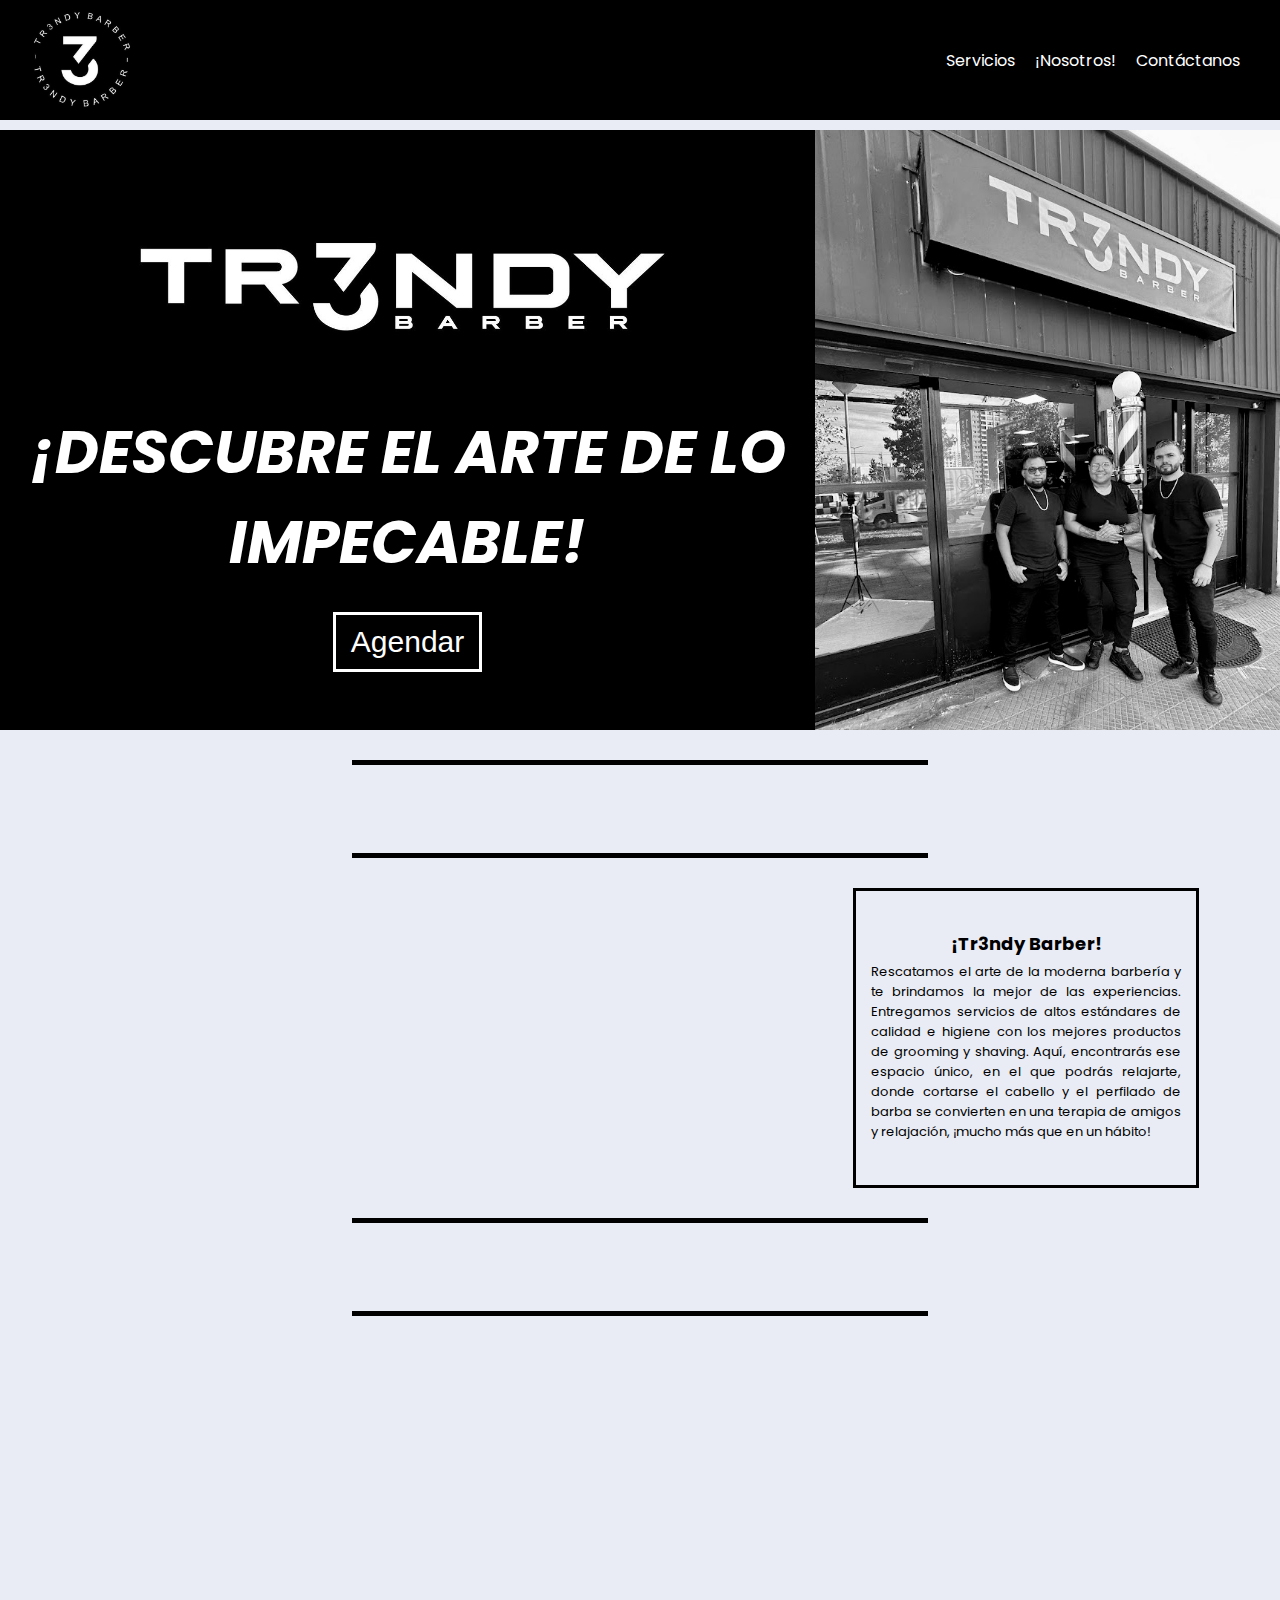
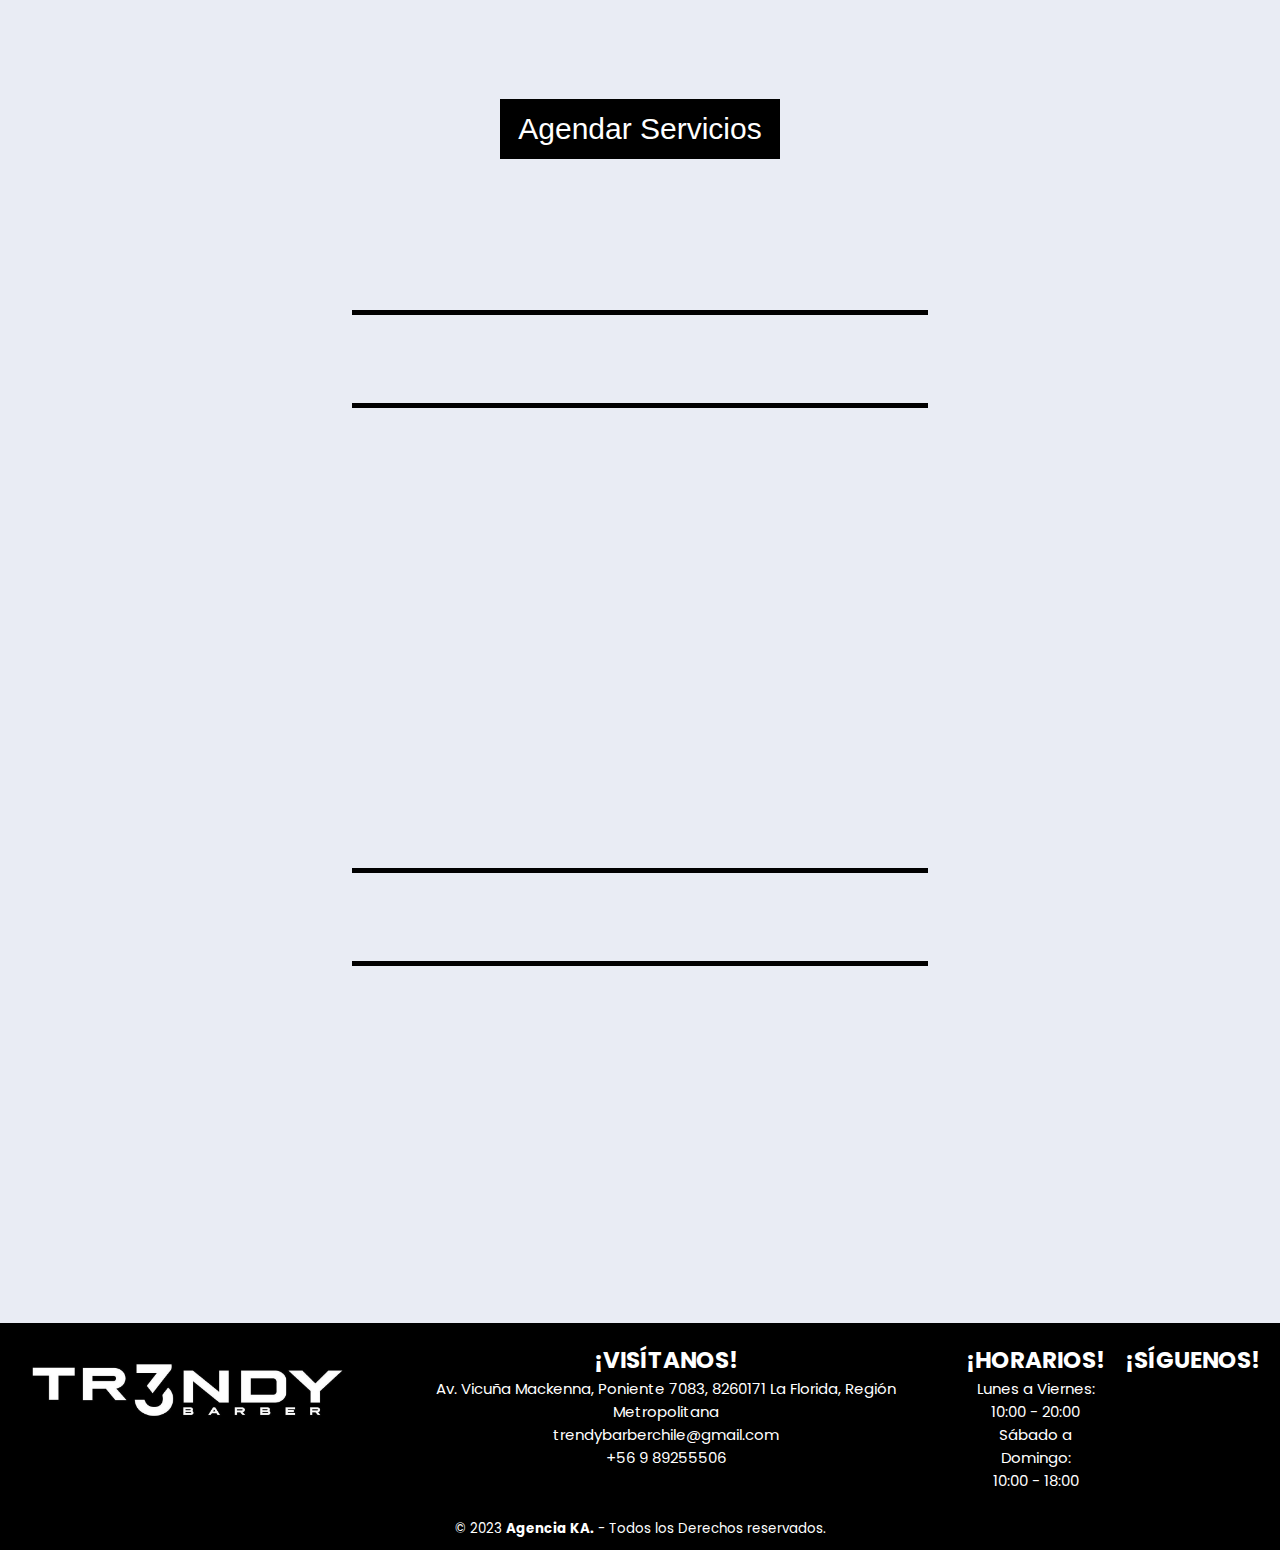
<file: root/index.html>
<!DOCTYPE html>
<html lang="es">
  <head>
    <meta charset="UTF-8" />
    <meta name="viewport" content="width=device-width, initial-scale=1.0" />
    <!-- Google Font -->
    <link rel="preconnect" href="https://fonts.googleapis.com" />
    <link rel="preconnect" href="https://fonts.gstatic.com" crossorigin />
    <link
      href="https://fonts.googleapis.com/css2?family=Poppins:wght@200&display=swap"
      rel="stylesheet"/>
    <!-- Font Awasome -->
    <link
      rel="stylesheet"
      href="https://cdnjs.cloudflare.com/ajax/libs/font-awesome/6.4.2/css/all.min.css"
      integrity="sha512-z3gLpd7yknf1YoNbCzqRKc4qyor8gaKU1qmn+CShxbuBusANI9QpRohGBreCFkKxLhei6S9CQXFEbbKuqLg0DA=="
      crossorigin="anonymous"
      referrerpolicy="no-referrer"/>
    <!-- Animaciones-->
    <link href="https://unpkg.com/aos@2.3.1/dist/aos.css" rel="stylesheet">
    <link
    rel="stylesheet"
    href="https://cdnjs.cloudflare.com/ajax/libs/animate.css/4.1.1/animate.min.css"
  />
    <!-- Estilos CSS-->
    <link rel="stylesheet" href="./styles/estilo.css" />
    <link rel="stylesheet" href="./styles/carrusel.css">
    <title>¡Tr3ndy Barber!</title>
  </head>
  <body>
    <header>
      <div class="container__menu">
        <div class="logo">
          <img src="./assets/logo_1.jpg" alt="Logo" />
        </div>
        <div class="menu">
          <i class="fas fa-bars" id="btn_menu"></i>
          <div id="back_menu"></div>
          <nav id="nav">
            <ul>
              <li><a href="#serv">Servicios</a></li>
              <li><a href="#us">Nosotros</a></li>
              <li><a href="#ubic">Contáctanos</a></li>
            </ul>
          </nav>
        </div>
      </div>
      <div class="container-menu">
        <div class="logo-desk">
          <img src="./assets/logo_1.jpg" alt="Logo" />
        </div>

        <nav>
          <ul>
            <li><a href="#serv">Servicios</a></li>
            <li><a href="#us">¡Nosotros!</a></li>
            <li><a href="#ubic">Contáctanos</a></li>
          </ul>
        </nav>
      </div>
    </header>

    <!-- BANNER -->

    <div class="banner">
      <div class="banner-info">
        <div class="banner-logo">
          <img src="./assets/TR3NDY_FONDO_NEGRO.jpeg" alt="" />
        </div>
        <div class="banner-frase">
          <h3 data-aos="zoom-in">¡DESCUBRE EL ARTE DE LO IMPECABLE!</h3>
        </div>
        <a
          href="https://trendybarbercl.setmore.com/?instant_experiences_enabled=true"
          target="_blank"
          ><button class="btn">Agendar</button></a
        >
      </div>
      <div class="banner-img">
        <img src="./assets/EQUIPO.jpg" alt="" />
      </div>
    </div>

    <!-- PERFILES -->

    <div class="about-container" id="us">
      <div class="linea"></div>
      <h1 data-aos="fade-right">¿Quiénes somos?</h1>
      <div class="linea"></div>
      <div class="profile-container">
        <div class="profile">
          <div data-aos="flip-left" class="img-profile">
            <img src="./assets/Perfiles/gustavoPerfilMod.png" alt="Gustavo perfil" />
            <h2>Gustavo</h2>
          </div>
          <div data-aos="flip-left" class="img-profile">
            <img src="./assets/Perfiles/luisPerfilMod.png" alt="Luis perfil" />
            <h2>Luis</h2>
          </div>
          <div data-aos="flip-left" class="img-profile">
            <img src="./assets/Perfiles/dubraskaPerfilMod.png" alt="dubraska perfil" />
            <h2>Dubraska</h2>
          </div>
        </div>
        <div class="text-profile">
          <div class="trendy-bio mostrar">
            <h2>¡Tr3ndy Barber!</h2>
            <p>
              Rescatamos el arte de la moderna barbería y te brindamos la mejor
              de las experiencias. Entregamos servicios de altos estándares de
              calidad e higiene con los mejores productos de grooming y shaving.
              Aquí, encontrarás ese espacio único, en el que podrás relajarte,
              donde cortarse el cabello y el perfilado de barba se convierten en
              una terapia de amigos y relajación, ¡mucho más que en un hábito!
            </p>
          </div>
          <div  class="gustavo-bio ocultar">
            <h2>Gustavo</h2>
            <p>
              ¡Hola! Soy Gustavo y te contaré sobre mi: en mi tiempo libre suelo
              escuchar música y ver películas. En mi trabajo me gusta cortar
              cabello, crear vínculos con mis clientes y brindarles un buen
              trato en cada visita; trato de evolucionar constantemente para
              estar al día con los cortes y estilos en tendencia para así
              complacer a mis clientes.
            </p>
            <h3 class="btn">Tr3ndy Barber</h3>
          </div>
          <div class="luis-bio ocultar">
            <h2>Luis</h2>
            <p>
              ¡Hola! Mi nombre es Luis Daniel Gil, en mi tiempo libre suelo
              salir, compartir con amigos y familiares, también ver series y
              deportes. En mi trabajo, además de brindar un excelente servicio
              (corte de cabello, barba, perfilado de cejas, limpieza facial), me
              enfoco en la conexión con el cliente para que sea una grata
              experiencia.
            </p>
            <h3 class="btn">Tr3ndy Barber</h3>
          </div>
          <div class="dubraska-bio ocultar">
            <h2>Dubraska</h2>
            <p>
              ¡Hola! Mi nombre es Dubraska, en mi tiempo libre me encanta
              escuchar música, ver series y compartir con amigos y familiares.
              En mi trabajo me especializo en cortes de cabello, barba,
              depilación, limpieza facial y tintura. Más que una profesión, es
              mi estilo de vida porque me gusta conectar con mis clientes ,
              mejorando su imagen y brindándoles un buen servicio.
            </p>
            <h3 class="btn">Tr3ndy Barber</h3>
          </div>
        </div>
      </div>
    </div>

    

    <!-- SERVICIOS -->
    

    <div class="serv-container" id="serv">
      <div class="linea"></div>
      <h1 data-aos="fade-left">Nuestros Servicios</h1>
      <div class="linea"></div>
      <div class="serv-category">
        <!-- Categoria Cabello -->
        <div data-aos="flip-right" class="serv" id="serv1">
          <div  class="serv-img">
            <img class="img ocultar" src="./assets/Servicios/corte.png" alt="Corte de cabello" />
            <h2 class=" serv-text saber-mas">Saber más</h2>
            <h2 class="serv-text">Corte de Cabello</h2>
            
          </div>
          <div class="serv-info ocultar">
            <h2>Corte de Cabello</h2>
            
            <p>
              Ofrecemos cortes de cabello con asesoría personalizada mas lavado
              hidratante con Shampoo Premium Sir Fausto libre de sodio y
              parabenos, con efecto anti-caída y protector del cuero cabelludo
              para brindarte un servicio de calidad y un estilo único como lo es
              tr3ndy Barber.
            </p>
            <p>
              ¡No olvides revisar nuestras promociones de servicios en nuestra
              sección de agendamiento!
            </p>
            <h3 class="btn">Categorias</h3>
          </div>
        </div>
        <!-- Categoria Barba -->
        <div data-aos="flip-right" class="serv" id="serv2">
          <div class="serv-img">
            <img
              class="img ocultar"
              src="./assets/Servicios/barba.png"
              alt="Barba"
            />
            <h2 class=" serv-text saber-mas">Saber más</h2>
            <h2 class="serv-text">Corte de Barba</h2>
            
          </div>
          <div class="serv-info ocultar">
            <h2>Corte de Barba</h2>
            <p>
              Un protocolo especializado en el cuidado de tu barba con toalla
              caliente y productos premium: agua micelar para eliminar celulas
              muertas e impurezas, pre-pos barba e hidratante, además masaje y
              bebida de cortesía para brindarte un servicio de calidad y un
              estilo único como lo es tr3ndy Barber.
            </p>
            <p>
              ¡No olvides revisar nuestras promociones de servicios en nuestra
              sección de agendamiento!
            </p>
            <h3 class="btn">Categorias</h3>
          </div>
        </div>
        <!-- Categoria Facial -->
        <div data-aos="flip-right" class="serv" id="serv3">
          <div class="serv-img">
            <img
              class="img ocultar"
              src="./assets/Servicios/facial.png"
              alt="Tratamiento Facial"
            />
            <h2 class=" serv-text saber-mas">Saber más</h2>
            <h2 class="serv-text">Limpieza Facial</h2>
          </div>
          <div class="serv-info ocultar">
            <h2>Limpieza Facial</h2>
            <p>
              Usamos la marca premium Pure Sir Fausto: Agua micelar, mascarilla
              de arcilla y serum para hidratar el rostro eliminando con tres
              simples pasos la grasa e impureza, tambien ofrecemos un servicio
              de depilación en tres zonas del rostro: oreja, pomulos y nariz,
              con cera especializada, además de masaje y bebida de cortesía para
              brindarte un servicio de calidad y un estilo unico como lo es
              tr3ndy Barber.
            </p>
            <p>
              ¡No olvides revisar nuestras promociones de servicios en nuestra
              sección de agendamiento!
            </p>
            <h3 class="btn">Categorias</h3>
          </div>
        </div>
        <!-- Categoria Colorimetria -->
        <div data-aos="flip-right" class="serv" id="serv4">
          <div class="serv-img">
            <img
              class="img ocultar"
              src="./assets/Servicios/ServColorimetria.png"
              alt="Colorimetría"
            />
            <h2 class=" serv-text saber-mas">Saber más</h2>
            <h2 class="serv-text">Colorimetría</h2>
          </div>

          <div class="serv-info ocultar">
            <h2>Colorimetría</h2>
            <p>
              Ofrecemos un servicio de decoloración mas color a elección,
              aplicando productos profesionales. Incluye lavado nutritivo y
              masaje. Puede ser color completo o solo parte superior, además de
              bebida de cortesía para brindarte un servicio de calidad y un
              estilo único como lo es tr3ndy Barber.
            </p>
            <p>
              ¡No olvides revisar nuestras promociones de servicios en nuestra
              sección de agendamiento!
            </p>
            <h3 class="btn">Categorías</h3>
          </div>
        </div>
      </div>
      <a
        href="https://trendybarbercl.setmore.com/?instant_experiences_enabled=true"
        target="_blank"
      >
        <button class="btn">Agendar Servicios</button></a
      >

      <div class="social">
        <a href="https://www.instagram.com/tr3ndybarber/" target="_blank"
          ><i class="fa-brands fa-instagram" style="color: #000000"></i
        ></a>
        <a
          href="https://web.facebook.com/people/Trendy-Barber-CL/100091980216560/?mibextid=LQQJ4d"
          target="_blank"
          ><i class="fa-brands fa-facebook" style="color: #000000"></i
        ></a>
        <a href="https://wa.me/56989255506" target="_blank"
          ><i class="fa-brands fa-whatsapp" style="color: #000000"></i
        ></a>
      </div>
    </div>

    

    <!-- Carrusel -->
    <div class="carrusel-container">
      <div class="linea"></div>
      <h1 data-aos="fade-right">Galeria de Experiencias</h1>
      <div class="linea"></div>

    </div>

    <div data-aos="flip-up" class="wrapper">
      <i id="left" class="fa-solid fa-angle-left"></i>
      <div class="carousel">
        <img src="./assets/carrusel/13.png" alt="img" draggable="false">
        <img src="./assets/carrusel/8.png" draggable="false">
        <img src="./assets/carrusel/3.png" draggable="false">
        <img src="./assets/carrusel/4.png" draggable="false">
        <img src="./assets/carrusel/12.png" draggable="false">
        <img src="./assets/carrusel/6.png" draggable="false">
        <img src="./assets/carrusel/7.png" draggable="false">
        <img src="./assets/carrusel/2.png" draggable="false">
        <img src="./assets/carrusel/9.png" draggable="false">
        <img src="./assets/carrusel/10.png" draggable="false">
        <img src="./assets/carrusel/11.png" draggable="false">
        <img src="./assets/carrusel/5.png" draggable="false">
        <img src="./assets/carrusel/1.png" draggable="false">
        <img src="./assets/carrusel/14.png" draggable="false">
      </div>
      <i id="right" class="fa-solid fa-angle-right"></i>
    </div>
    
   
    <!-- Seccion Ubicacion -->
    <div class="ubic-container" id="ubic">
      <div class="linea"></div>
      <h1 data-aos="fade-left">¡¿Dónde encontrarnos?!</h1>
      <div class="linea"></div>
      <div class="ubic">
        <iframe
          src="https://www.google.com/maps/embed?pb=!1m18!1m12!1m3!1d3326.3088589403574!2d-70.60596982517569!3d-33.51935457336236!2m3!1f0!2f0!3f0!3m2!1i1024!2i768!4f13.1!3m3!1m2!1s0x2740d6c82ad8d0f9%3A0x5c49ebdbfe699f95!2sTr3ndy%20Barber!5e0!3m2!1ses-419!2scl!4v1690721076925!5m2!1ses-419!2scl"
          width="1000"
          height="400"
          style="border: 0"
          allowfullscreen=""
          loading="lazy"
          referrerpolicy="no-referrer-when-downgrade"
        ></iframe>
      </div>
    </div>

    

    

    <footer>
      <div class="footer-info">
        <div class="footer-logo">
          <img src="./assets/TR3NDY_FONDO_NEGRO - copia.jpeg" alt="logo" />
        </div>
        <div class="footer-msj">
          <h2>¡VISÍTANOS!</h2>
          <p>Av. Vicuña Mackenna, Poniente 7083, 8260171 La Florida, Región Metropolitana</p>
          <p>trendybarberchile@gmail.com</p>
          <p>+56 9 89255506</p>
        </div>
        <div class="footer-horarios">
          <h2>¡HORARIOS!</h2>
          <p>Lunes a Viernes: </p>
          <p>10:00 - 20:00</p>
          <p>Sábado a Domingo: </p>
          <p>10:00 - 18:00</p>
          
        </div>
        <div class="footer-social">
          <h2>¡SÍGUENOS!</h2>
          <div class="footer-red">
            <a href="https://www.instagram.com/tr3ndybarber/" target="_blank"
              ><i class="fa-brands fa-instagram"></i
            ></a>
            <a
              href="https://web.facebook.com/people/Trendy-Barber-CL/100091980216560/?mibextid=LQQJ4d"
              target="_blank"
              ><i class="fa-brands fa-facebook"></i
            ></a>
            <a href="https://wa.me/56989255506" target="_blank"
              ><i class="fa-brands fa-whatsapp"></i
            ></a>
          </div>
        </div>
      </div>

      <div class="marca">
        <small
          >&copy; 2023 <b>Agencia KA.</b> - Todos los Derechos reservados.
        </small>
      </div>
    </footer>
    <!-- JS -->
    <script src="https://unpkg.com/aos@2.3.1/dist/aos.js"></script>
    <script src="./js/profile.js"></script>
    <script src="./js/menu.js"></script>
    <script src="./js/carousel.js"></script>
    <script src="./js/servDesk-Mob.js"></script>
    <script src="./js/imgenHover.js"></script>

    <script>
      AOS.init();
    </script>
    
  </body>
</html>
</file>
<file: root/styles/estilo.css>
/* Estilos Generales */

* {
  margin: 0;
  padding: 0;
  box-sizing: border-box;
}

body {
  background-color: #e9ecf4;
  text-align: center;
  font-family: "Poppins", sans-serif;
}

.ocultar {
  display: none;
}

.mostrar {
  display: block;
}

.linea {
  background-color: #000;
  height: 5px;
  width: 50%;
  margin: auto;
}

a {
  text-decoration: none;
  color: white;
}

h1 {
  margin: 20px;
}

p {
  font-size: 15px;
}

h2 {
  font-size: 20px;
}

iframe {
  max-width: 90%;
  height: 300px;
}

.btn {
  background-color: #000;
  color: white;
  font-size: 30px;
  padding-top: 10px;
  padding-bottom: 10px;
  padding-left: 15px;
  padding-right: 15px;
  border: 3px solid #000;
  margin: 15px;
  cursor: pointer;
}

.btn:hover {
  background-color: white;
  border: 3px solid #000;
  color: black;
  transition: 0.3s;
}

/* Estilos Header */

header {
  background-color: #000;
}

.logo {
  margin-left: 15px;
  margin-top: 10px;
  margin-bottom: 5px;
}

.logo img {
  height: 80px;
}

.container-menu {
  display: none;
}

.container__menu {
  display: flex;
  align-items: center;
  justify-content: space-between;
}

.menu {
  display: flex;
  justify-content: center;
  align-items: center;
}

.menu ul {
  display: flex;
  flex-direction: column;
}

.menu ul li {
  margin-top: 30px;
}

.menu ul li a {
  color: white;
}

.menu nav {
  position: fixed;
  top: 0;
  right: -250px;
  width: 250px;
  height: 100vh;
  background: #000;
  padding: 40px;
  z-index: 1;
  transition: all 300ms;
}

#selected {
  color: grey;
}

#back_menu {
  position: fixed;
  top: 0;
  left: 0;
  width: 100%;
  height: 100vh;
  background: rgba(0, 0, 0, 0.5);
  display: none;
  z-index: 1;
}

#btn_menu {
  font-size: 24px;
  width: 50px;
  height: 50px;
  background: white;
  display: flex;
  flex-direction: row;
  justify-content: center;
  align-items: center;
  border-radius: 50px;
  margin-right: 20px;
  cursor: pointer;
}

/* Etilos Banner */
.banner {
  margin-top: 10px;
  background-color: #000;

  display: flex;
  flex-direction: column;
  justify-content: center;
  align-items: center;
}

.banner-logo img {
  width: 100%;
}

.banner h3 {
  color: white;
  font-size: 40px;
  font-style: italic;

  padding: 10px;
}

.banner-frase {
  margin: auto;
}

.banner .btn {
  border: 3px solid white;
}

.banner-img {
  width: 100%;
}

.banner-img img {
  width: 100%;
  display: block;
  filter: grayscale(100%);
}

/* Estilos Seccion Perfiles */

.about-container {
  width: 90%;
  max-width: 480px;
  margin: 30px auto 0 auto;
  display: flex;
  flex-direction: column;
  align-items: center;
}

.profile-container {
  display: flex;
  flex-direction: column;
  gap: 10px;
  margin-top: 10px;
}

.profile {
  display: flex;
  overflow: hidden;
  margin-top:20px
}

.img-profile {
  position: relative;
  overflow: hidden;
}

.img-profile img:hover {
  transform: scale(1.1);
  transition: 1.5s;
}

.img-profile img {
  width: 100%;
  height: 100%;
}

.img-profile h2 {
  position: absolute;
  color: white;
  left: 50%;
  top: 80%;
  transform: translate(-50%, -15%);
  padding-left: 5px;
  padding-right: 5px;
  background-color: #a8a8a888;
  cursor: pointer;
}

.img-profile h2:hover {
  background-color: white;
  color: black;
}

.text-profile {
  padding: 10px;
  border: 3px solid #000;
  display: flex;
  flex-direction: column;
  justify-content: center;
}

.text-profile h2 {
  margin-bottom: 10px;
}

.text-profile p {
  text-align: justify;
  padding: 5px;
}

.text-profile .btn {
  font-size: 20px;
}

/* Estilos Seccion Servicios */

.serv-container {
  width: 70%;
  max-width: 480px;
  margin: 30px auto 0 auto;
  display: flex;
  flex-direction: column;
  align-items: center;
}

.serv-category {
  margin-top: 30px;
}

.serv {
  margin: 10px;
}

.img {
  width: 100%;
  display: block;
  filter: grayscale(100%);
}

.img:hover, .hover-activo {
  transform: scale(1.1);
  transition: 1.5s;
  filter: grayscale(0%);
}



.serv-img {
  position: relative;
  overflow: hidden;
}

.serv-img h2 {
  font-size: 30px;
  position: absolute;
  color: white;
  left: 50%;
  top: 50%;
  transform: translate(-50%, -50%);
  padding-left: 5px;
  padding-right: 5px;
  white-space: nowrap;
  background-color: #a8a8a888;
  cursor: pointer;
}

.saber-mas h3{

  left: 50%;
  top: 80%;
  transform: translate(-50%, -15%);

}



.serv-img h2:hover {
  background-color: white;
  color: black;
}

.serv-img .saber-mas{
  left: 50%;
  top: 80%;
  transform: translate(-50%, -15%);
  font-size: 20px;

}

.social {
  font-size: 50px;
  margin-top: 10px;
  justify-content: center;
}

.social i {
  margin-left: 20px;
  margin-right: 20px;
  padding: 5px;
}

.social i:hover {
  transform: scale(1.2);
}

.serv-info {
  padding: 10px;
  border: 3px solid #000;
  margin-top: 10px;
}

.serv-info h2 {
  margin-bottom: 10px;
}

.serv-info p {
  text-align: justify;
  padding: 10px;
}

.serv-info .btn {
  margin: 0;
  font-size: 20px;
}

/* Estilos del Carrusel */

.carrusel-container {
  margin: 50px auto 30px auto;
  width: 90%;
} 

/*
.wrapper {
  max-width: 1200px;
  width: 90%;
  display: flex;
  justify-content: center;
  align-items: center;
  position: relative;
  padding: 0 10px;
  margin: auto;
}


.wrapper i {
  top: 50%;
  height: 44px;
  width: 44px;
  color: white;
  cursor: pointer;
  font-size: 1.2rem;
  position: absolute;
  text-align: center;
  line-height: 44px;
  background: black;
  border-radius: 50%;
  transform: translate(-50%);
  transition: transform 0.1s linear;
  z-index: 1;
  } 



.wrapper i:active{
  transform: translateY(-50%) scale(0.9);
}
.wrapper i:hover{
  background-color: white;
  color: #000;
}

.wrapper i:first-child{
  left: 22px;
  display: none;
  
}


.wrapper i:last-child{
  right: -22px;
}



.wrapper .carousel{
  font-size: 0px;
  cursor: pointer;
  overflow: hidden;
  white-space: nowrap;
  scroll-behavior: smooth;
}



.carousel.dragging{
  cursor: grab;
  scroll-behavior: auto;
}

.carousel.dragging img{
  pointer-events: none;
}

.carousel img {
  height: 340px;
  object-fit: cover;
  user-select: none;
  width: 100%;
  margin-left: 14px;
  filter: grayscale(100%);
}

.carousel img:first-child{
  margin-left: 0px;
}  */



.ubic-container {
  margin: 30px auto 0 auto;
  width: 90%;
}

.ubic {
  margin-top: 30px;
}

/* FOOTER */

footer {
  background-color: #000;
  width: 100%;
  margin-top: 20px;
  display: flex;
  flex-direction: column;
  justify-content: center;
  align-items: center;
}

.footer-info {
  width: 100%;

  margin: auto;
  color: white;
}

.footer-msj p {
  padding: 30px;
}

.footer-logo img {
  width: 100%;
  padding-left: 20px;
  padding-right: 20px;
}

.footer-red a i {
  font-size: 40px;
  margin: 10px;
  margin-top: 20px;
}

.marca {
  color: white;
  padding-bottom: 10px;
}
.footer-msj p{
  padding: 5px;
}

/* RESPONSIVE */

@media screen and (min-width: 555px) {
  .banner {
    flex-direction: row;
    margin: auto;
    max-height: 700px;
    margin-top: 10px;
  }

  .banner h3 {
    font-size: 28px;
  }

  .banner-info {
    width: 100%;
  }

  .banner-img img {
    height: 100%;
  }

  .banner-img {
    height: 100%;
  }

  .container-menu {
    display: none;
  }

  .about-container {
    width: 90%;
    max-width: 768px;
  }

  .serv-container {
    width: 90%;
    max-width: 768px;
  }

  .serv-category {
    display: flex;
    flex-direction: row;
    flex-wrap: wrap;
    align-items: center;
    justify-content: center;
  }

  .serv {
    width: 48%;
    margin: 5px;
  }

  .serv-img {
    width: 100%;
    margin-left: 5px;
    margin-right: 5px;
  }

  .serv-info {
    width: 50%;
  }

  h2 {
    font-size: 30px;
  }

  /* .carousel img {
    width: calc(100% / 2);
  } */
}

@media screen and (min-width: 1024px) {
  .banner {
    max-height: 600px;
  }

  .banner-img {
    width: auto;
  }

  .banner-img img {
    max-height: 600px;
    width: auto;
  }

  .banner-info {
    width: 100%;
  }

  .banner-info h3 {
    font-size: 60px;
  }

  .container__menu {
    display: none;
  }

  .container-menu {
    height: 120px;
    display: flex;
    justify-content: space-between;
    align-items: center;
  }

  .logo-desk img {
    height: 100px;
    margin-left: 30px;
    display: flex;
    align-items: center;
  }

  .container-menu ul {
    display: flex;
    margin-right: 30px;
  }

  .container-menu ul li {
    margin: 10px;
  }
/* 
  .carousel img {
    width: calc(100% / 3);
  } */

  /* Estilos Profile */

  .about-container {
    width: 90%;
    height: auto;
    max-width: 1500px;
  }

  .profile-container {
    flex-direction: row;
    justify-content: center;
  }

  .text-profile {
    width: 30%;
    height: 300px;
    margin-top: 20px;
  }

  .text-profile p {
    font-size: 11px;
  }

  .text-profile .btn {
    font-size: 12px;
    margin: 0;
  }

  h2 {
    font-size: 23px;
  }

  .text-profile h2 {
    margin: 0;
    font-size: 18px;
  }

  .img-profile {
    height: 300px;
  }

  /*Estilos Servicios  */
  .serv-container {
    width: 90%;
    max-width: 1500px;
    justify-content: center;
    align-items: center;
  }

  .serv-category {
    flex-wrap: nowrap;
  }

  .serv {
    width: 100%;
  }

  .serv-info {
    max-width: 700px;
    margin-top: 0;
  }

  .serv-info p {
    font-size: 17px;
  }

  .serv-info .btn {
    font-size: 13px;
  }

  .serv h2 {
    font-size: 23px;
  }

  .serv .btn {
    font-size: 20px;
  }

  /* ESTILOS PARA FUNCION JS SERVICIOS */
  .serv-info-show {
    display: flex;
    justify-content: center;
    align-items: center;
    display: flex;
    flex-direction: column;
  }

  .serv-show {
    justify-content: center;
  }

  .serv-img-show {
    height: 100%;
    width: auto;
  }

  .img-show {
    height: 500px;
    width: auto;
  }

  .footer-info {
    display: flex;
    flex-direction: row;
    justify-content: center;
    text-align: center;
  }

  .footer-logo {
    width: auto;
    margin-right: 10px;
    margin-left: 10px;
  }

  .footer-logo img {
    max-width: 400px;
  }

  .footer-msj {
    width: auto;
    margin-top: 20px;
    margin-right: 10px;
    margin-left: 10px;
  }

  .footer-horarios{
    width: auto;
    margin-top: 20px;
    margin-right: 10px;
    margin-left: 10px;

  }

  .footer-msj p{
    
    padding: 0 30px 0 30px;
  }

  .footer-social {
    width: auto;
    margin-top: 20px;
    margin-right: 20px;
    margin-left: 10px;
    
  }

  .footer-red{
    display: flex;
    flex-direction: column;

  }



  .footer-red a i{
    font-size: 30px;
    margin: 5px;

  }
}

@media screen and (min-width: 1200px) {
  .text-profile p {
    font-size: 13px;
  }

  .serv h2 {
    font-size: 25px;
  }
}

@media screen and (min-width: 556px) and (max-width: 1023px) {
  .serv-info {
    width: 100%;
  }

  .footer-msj p{
    padding: 5px;
  }

}

@media screen and (max-width: 451px) {
  .social {
    font-size: 40px;
  }

  .social i {
    margin: auto;
  }

  .serv-img h2 {
    font-size: 20px;
  }

  .serv-container .btn {
    font-size: 20px;
  }
}
</file>
<file: root/styles/carrusel.css>
.wrapper{
  display: flex;
  max-width: 1200px;
  position: relative;
  justify-content: center;
  align-items: center;
  margin: auto;
  width: 90%;
}
.wrapper i{
  top: 50%;
  height: 44px;
  width: 44px;
  color: white;
  cursor: pointer;
  font-size: 1.15rem;
  position: absolute;
  text-align: center;
  line-height: 44px;
  background: black;
  border-radius: 50%;
  transform: translateY(-50%);
  transition: transform 0.1s linear;
  z-index: 1;
}
.wrapper i:active{
  transform: translateY(-50%) scale(0.9);
}
.wrapper i:hover{
  background: white;
  color: black;
}
.wrapper i:first-child{
  left: -22px;
  display: none;
}
.wrapper i:last-child{
  right: -22px;
}
.wrapper .carousel{
  font-size: 0px;
  cursor: pointer;
  overflow: hidden;
  white-space: nowrap;
  scroll-behavior: smooth;
}
.carousel.dragging{
  cursor: grab;
  scroll-behavior: auto;
}
.carousel.dragging img{
  pointer-events: none;
}
.carousel img{
  height: 400px;
  object-fit: cover;
  user-select: none;
  margin-left: 14px;
  filter: grayscale(100%);
  width: calc(100% / 3);
}
.carousel img:first-child{
  margin-left: 0px;
}

@media screen and (max-width: 900px) {
  .carousel img{
    width: calc(100% / 2);
  }
}

@media screen and (max-width: 550px) {
  .carousel img{
    width: 100%;
  }
}
</file>
